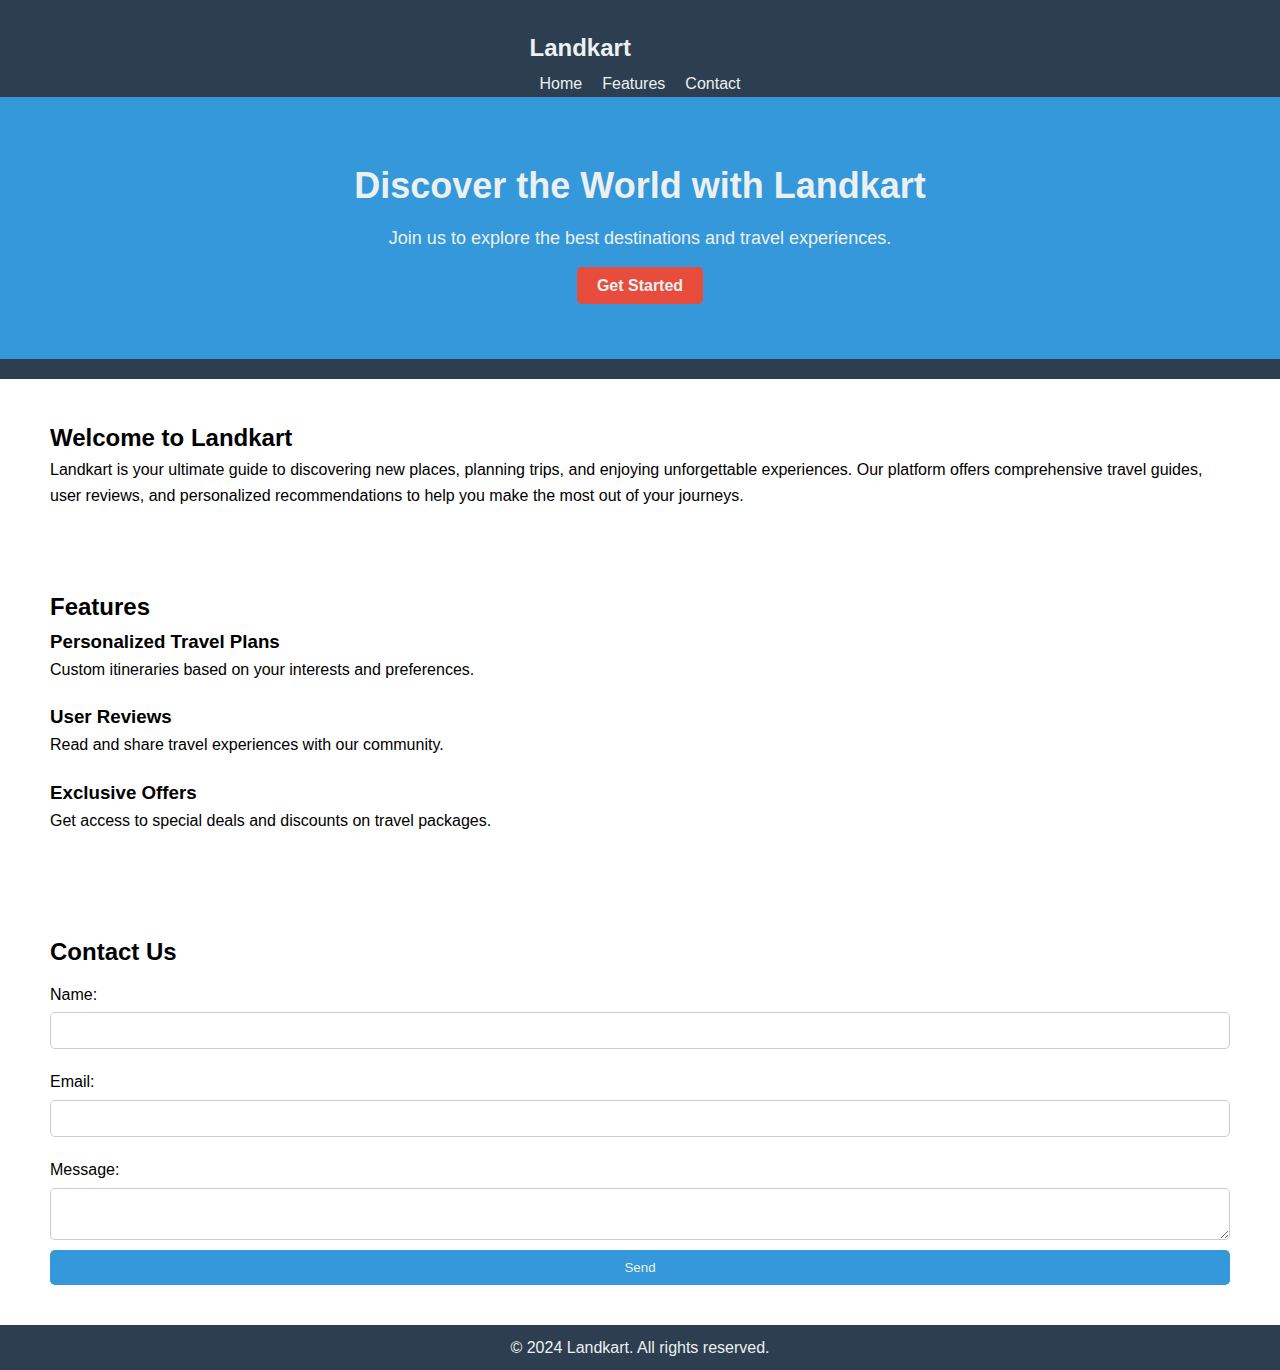
<file: index.html>
<!DOCTYPE html>
<html lang="en">
<head>
    <meta charset="UTF-8">
    <meta name="viewport" content="width=device-width, initial-scale=1.0">
    <title>Landkart - Your Journey Begins Here</title>
    <link rel="stylesheet" href="styles.css">
</head>
<body>
    <header>
        <nav>
            <div class="container">
                <h1><a href="#home">Landkart</a></h1>
                <ul>
                    <li><a href="#home">Home</a></li>
                    <li><a href="#features">Features</a></li>
                    <li><a href="#contact">Contact</a></li>
                </ul>
            </div>
        </nav>
        <div class="hero">
            <h2>Discover the World with Landkart</h2>
            <p>Join us to explore the best destinations and travel experiences.</p>
            <a href="#cta" class="cta-button">Get Started</a>
        </div>
    </header>

    <section id="home">
        <div class="container">
            <h2>Welcome to Landkart</h2>
            <p>Landkart is your ultimate guide to discovering new places, planning trips, and enjoying unforgettable experiences. Our platform offers comprehensive travel guides, user reviews, and personalized recommendations to help you make the most out of your journeys.</p>
        </div>
    </section>

    <section id="features">
        <div class="container">
            <h2>Features</h2>
            <div class="feature">
                <h3>Personalized Travel Plans</h3>
                <p>Custom itineraries based on your interests and preferences.</p>
            </div>
            <div class="feature">
                <h3>User Reviews</h3>
                <p>Read and share travel experiences with our community.</p>
            </div>
            <div class="feature">
                <h3>Exclusive Offers</h3>
                <p>Get access to special deals and discounts on travel packages.</p>
            </div>
        </div>
    </section>

    <section id="contact">
        <div class="container">
            <h2>Contact Us</h2>
            <form id="contact-form">
                <label for="name">Name:</label>
                <input type="text" id="name" name="name" required>
                <label for="email">Email:</label>
                <input type="email" id="email" name="email" required>
                <label for="message">Message:</label>
                <textarea id="message" name="message" required></textarea>
                <button type="submit">Send</button>
            </form>
        </div>
    </section>

    <footer>
        <div class="container">
            <p>&copy; 2024 Landkart. All rights reserved.</p>
        </div>
    </footer>

    <script src="script.js"></script>
</body>
</html>
</file>
<file: styles.css>
/* Basic Reset */
* {
    margin: 0;
    padding: 0;
    box-sizing: border-box;
}

body {
    font-family: Arial, sans-serif;
    line-height: 1.6;
}

header {
    background: #2c3e50;
    color: #ecf0f1;
    padding: 20px 0;
}

nav {
    display: flex;
    justify-content: space-between;
    align-items: center;
}

nav h1 a {
    color: #ecf0f1;
    text-decoration: none;
    font-size: 24px;
}

nav ul {
    list-style: none;
    display: flex;
}

nav ul li {
    margin: 0 10px;
}

nav ul li a {
    color: #ecf0f1;
    text-decoration: none;
    font-size: 16px;
}

.hero {
    text-align: center;
    padding: 60px 20px;
    background: #3498db;
    color: #ecf0f1;
}

.hero h2 {
    font-size: 36px;
    margin-bottom: 10px;
}

.hero p {
    font-size: 18px;
    margin-bottom: 20px;
}

.cta-button {
    background: #e74c3c;
    color: #ecf0f1;
    padding: 10px 20px;
    text-decoration: none;
    border-radius: 5px;
    font-weight: bold;
}

section {
    padding: 40px 20px;
}

.container {
    max-width: 1200px;
    margin: 0 auto;
    padding: 0 10px;
}

.feature {
    margin-bottom: 20px;
}

feature h3 {
    font-size: 24px;
}

footer {
    background: #2c3e50;
    color: #ecf0f1;
    text-align: center;
    padding: 10px 0;
}

form {
    display: flex;
    flex-direction: column;
}

form label {
    margin: 10px 0 5px;
}

form input, form textarea {
    margin-bottom: 10px;
    padding: 10px;
    border: 1px solid #ccc;
    border-radius: 5px;
}

form button {
    background: #3498db;
    color: #ecf0f1;
    padding: 10px;
    border: none;
    border-radius: 5px;
    cursor: pointer;
}

form button:hover {
    background: #2980b9;
}
</file>
